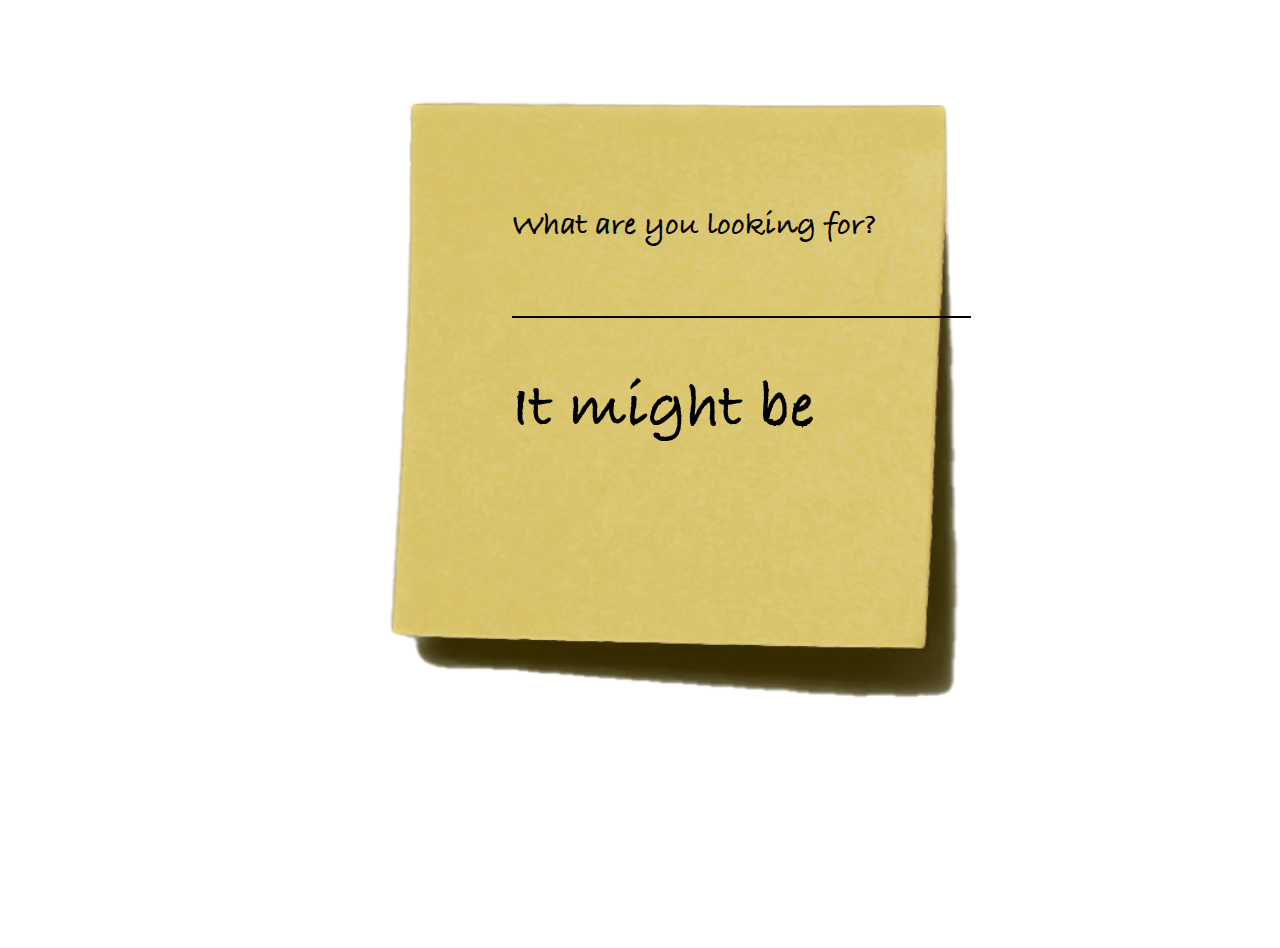
<file: index.html>
<!DOCTYPE html>
<html lang="en">
<head>
    <meta charset="UTF-8">
    <meta http-equiv="X-UA-Compatible" content="IE=edge">
    <meta name="viewport" content="width=device-width, initial-scale=1.0">

    <title>Finder</title>

    <!-- link to css stylesheet -->
    <link rel="stylesheet" href="reset.css">
    <link rel="stylesheet" href="style.css">

    <!-- link to javascript -->
    <script type="text/javascript" src="script.js" defer></script>
</head>

<body>
    <div class="container">
        <div class="main-wrapper">
            <img class="postit-note" src="./assets/note.png">
            <div class="text-wrapper">
                <div class="question">
                    What are you looking for?
                    <input type="text" id="input">
                </div>
                <div class="answer" id="answerId">
                    It might be </div>
            </div>
        </div>
    </div>
</body>
</html>
</file>
<file: style.css>
@font-face {
    font-family: "BradleyHand";
    src: url(./assets/BradleyHand.woff) format("woff");
}
body {
    padding: 0;
}
.container {
    padding: 0;
    width: 100vw;
    height: 100vh;
    font-family: "BradleyHand";
}
.postit-note {
    display: flex;
    width: 350px;
    margin-top: 12rem;
    margin-left: auto;
    margin-right: auto;
}
.main-wrapper {
    position: relative;
    margin-left: -1rem;
}
.text-wrapper {
    position: absolute;
    top: 5rem;
    left: 5rem;
    width: 80%;
    margin: 0;
}
.question {
    font-size: 1.2rem;
}
.answer {
    font-size: 2rem;
    margin-top: 1.5rem;
}
#answerId {
    width: 80%;
}
#input {
    margin-top: 1rem;
    width: 70%;
    border: 0;
    border-bottom: 1px solid black;
    outline: none;
    background-color: transparent;
} 
/* .option-wrapper {
    font-size: 1.5rem;
}
#books {
    position: absolute;
    top: 120px;
    left: 50px;
}
#textbooks {
    position: absolute;
    bottom: 230px;
    right: 180px;
}
#passport {
    position: absolute;
    top: 160px;
    left: 140px;
}
#key {
    position: absolute;
    top: 60px;
    right: 100px;
}
#glasses {
    position: absolute;
    bottom: 160px;
    left: 210px;
}
#files {
    position: absolute;
    bottom: 120px;
    left: 30px;
}
#photos {
    position: absolute;
    top: 40px;
    left: 80px;
}
#hair-band {
    position: absolute;
    left: 200px;
    bottom: 60px;
}
#power-bank {
    position: absolute;
    bottom: 670px;
    right: 60px;
} */
@media only screen and (min-width:450px){
    .postit-note {
        width: 700px;
        margin-top: 3rem;
    }
    .main-wrapper {
        margin-left: 5rem;
    }
    .text-wrapper {
        top: 10rem;
        left: 27rem;
        width: 650px;
        margin: 0;
    }
    .question {
        font-size: 2rem;
    }
    .answer {
        font-size: 4rem;
        margin-top: 3.5rem;
    }
    #input {
        margin-top: 2rem;
        border-bottom: 2px solid black;
    }  
    /* .option-wrapper {
        font-size: 2.5rem;
    }
    #books {
        top: 150px;
        left: 100px;
    }
    #textbooks {
        bottom: 200px;
        right: 160px;
    }
    #passport {
        top: 320px;
        left: 230px;
    }
    #key {
        top: 120px;
        right: 170px;
    }
    #glasses {
        bottom: 370px;
        left: 1250px;
    }
    #files {
        bottom: 80px;
        left: 80px;
    }
    #photos {
        top: 240px;
        left: 1100px;
    }
    #hair-band {
        bottom: 250px;
        left: 150px;
    }
    #power-bank {
        bottom: 40px;
        right: 60px;
    } */
}
</file>
